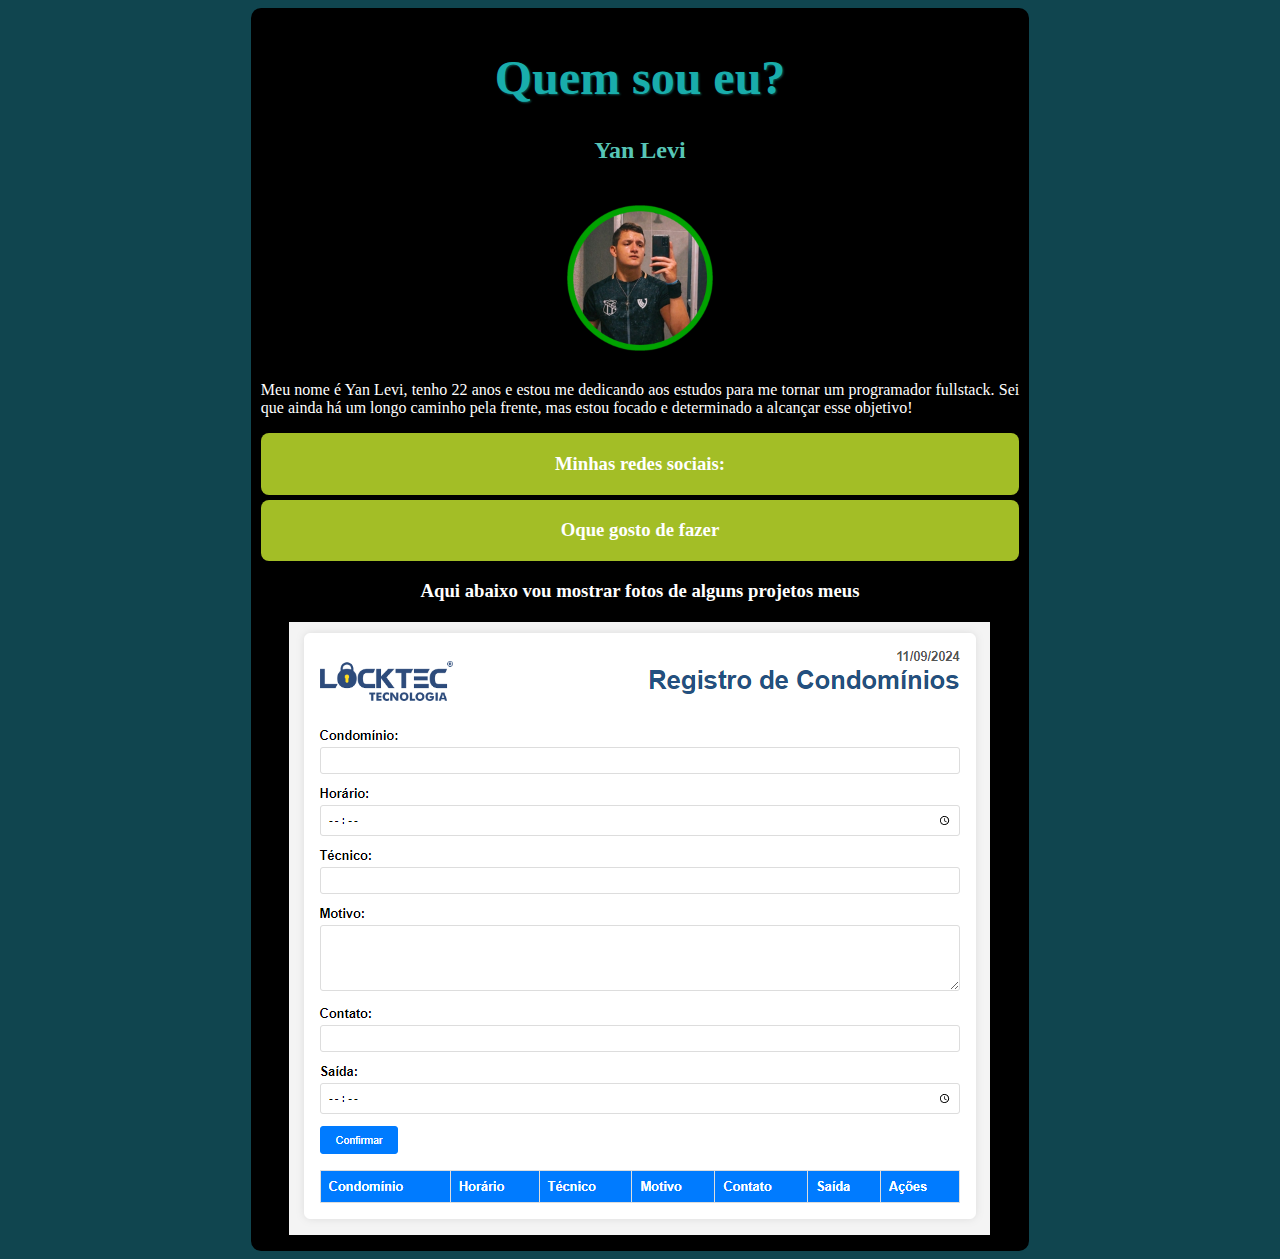
<file: index.html>
<!DOCTYPE html>
<html lang="pt-br">
<head>
    <meta charset="UTF-8">
    <meta http-equiv="X-UA-Compatible" content="IE=edge">
    <meta name="viewport" content="width=device-width, initial-scale=1.0">
    <title>Social</title>
    <link rel="stylesheet" href="style.css">
    <link rel="shortcut icon" href="img/Crountch-One-Piece-Jolly-Roger-Luffys-flag-2.ico" type="image/x-icon">
</head>
<main>
    <body>
        <h1 class="principal">Quem sou eu?</h1>
        <h2>Yan Levi</h2>
        <br>
        <div class="principal"><img src="img/WhatsApp Image 2023-04-27 at 17.38.54.jpeg" alt="Yan" width="150"></div>
        <p>Meu nome é Yan Levi, tenho 22 anos e estou me dedicando aos estudos para me tornar um programador fullstack. Sei que ainda há um longo caminho pela frente, mas estou focado e determinado a alcançar esse objetivo!</p>
        <div class="Redes_sociais">
        <h3 class="social">Minhas redes sociais:</h3>
        <ul style="font-family:cambria;" class="social">
            <li><a class="links" href="https://www.instagram.com/yan_levii/" target="_blank">❤️Instagram</a></li>
            <li><a class="links" href="https://www.facebook.com/yanlevi.leal/" target="_blank">😉Facebook</a></li>
            <li><a class="links" href="https://wa.me/+5585996558272" target="_blank">⭐WhatsApp</a></li>
            <li><a class="links" href="https://www.youtube.com/channel/UCfMxXpU8-5RliceliCe4VPg" target="_blank">🚀Youtube</a>
            </li>
        </ul>
    </div>
        <div>
            <h3>Oque gosto de fazer</h3>
            <ul>
                <li>Jogar video game</li>
                <li>Estudar HTML</li>
                <li>Andar de moto</li>
                <li>Ficar em casa</li>
            </ul>
        </div>
        <h3>
            Aqui abaixo vou mostrar fotos de alguns projetos meus
        </h3>
            <div class="imagens"><img src="img/Locktec.png" alt="Exemplo de imagem"></div>
        
    </body>
</main>
</html>
</file>
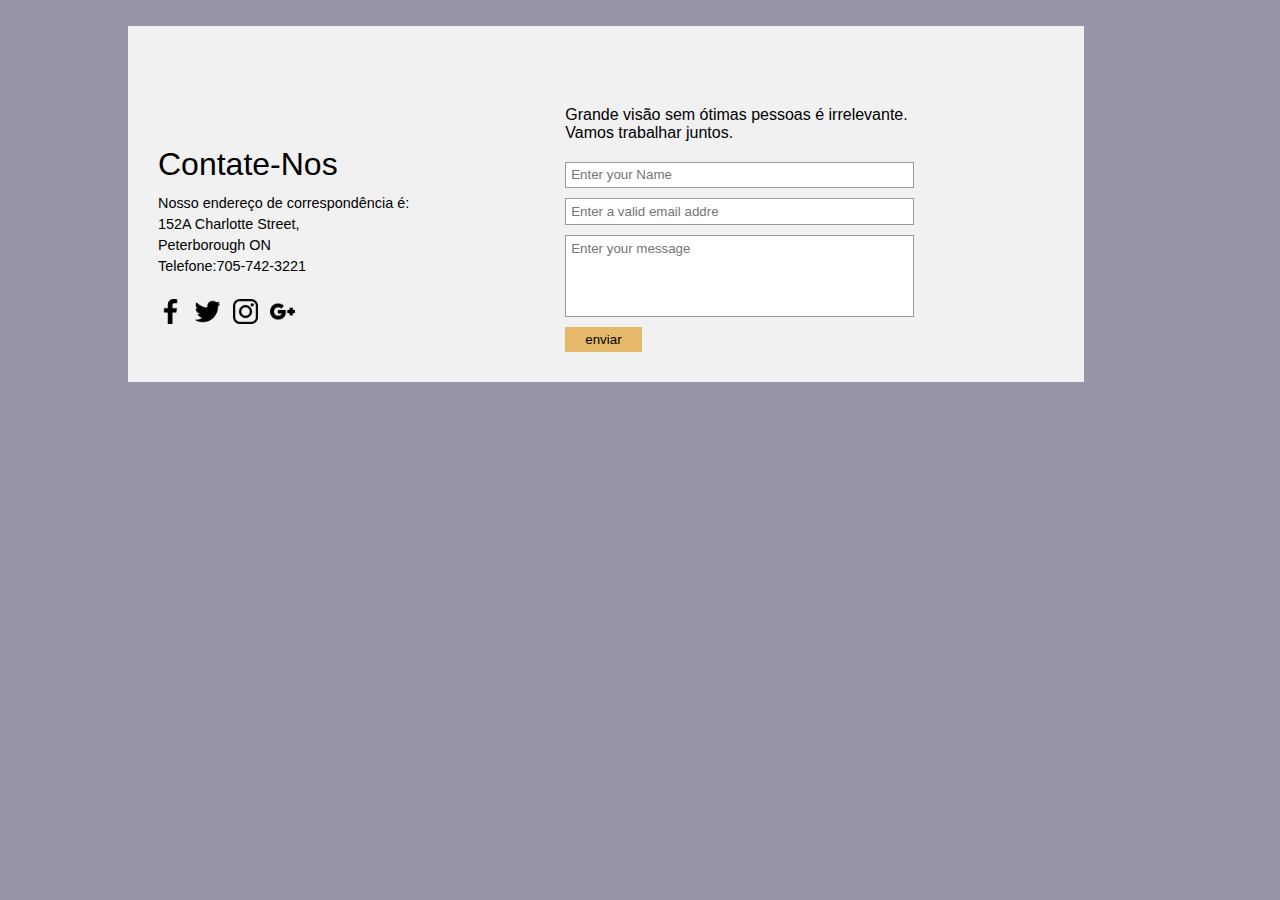
<file: Site Levi/index.html>
<!DOCTYPE html>
<html lang="en">
<head>
    <meta charset="UTF-8">
    <meta http-equiv="X-UA-Compatible" content="IE=edge">
    <meta name="viewport" content="width=device-width, initial-scale=1.0">
    <title>Modelo de input</title>
    <link rel="stylesheet" href="style2.css">
</head>
<body>
    <div class="contato">
            <div class="esquerda">
                <h1>
                    Contate-Nos
                </h1>
                <p>
                    Nosso endereço de correspondência é:
                </p>
                <p>
                    152A Charlotte Street,
                </p>
                <p>
                    Peterborough ON
                </p>
                <p>
                    Telefone:705-742-3221
                </p>
                <img src="imagens/face.png" alt="face" class="icon">
                <img src="imagens/twitter.png" alt="twitter"class="icon">
                <img src="imagens/Insta.png" alt="insta"class="icon">
                <img src="imagens/g+.png" alt="g+"class="icon">
            </div>
            <div class="direita">
                <p>
                    Grande visão sem ótimas pessoas é irrelevante. <br>
                    Vamos trabalhar juntos.
                </p>
                <input type="text" placeholder="Enter your Name"><br>
                <input type="email" placeholder="Enter a valid email address"><br>
                <input type="text" placeholder="Enter your message"style="padding-bottom: 60px;"><br>
                <button class="enviar">
                    enviar
                </button>
            </div>
        </div>
</body>
</html>
</file>
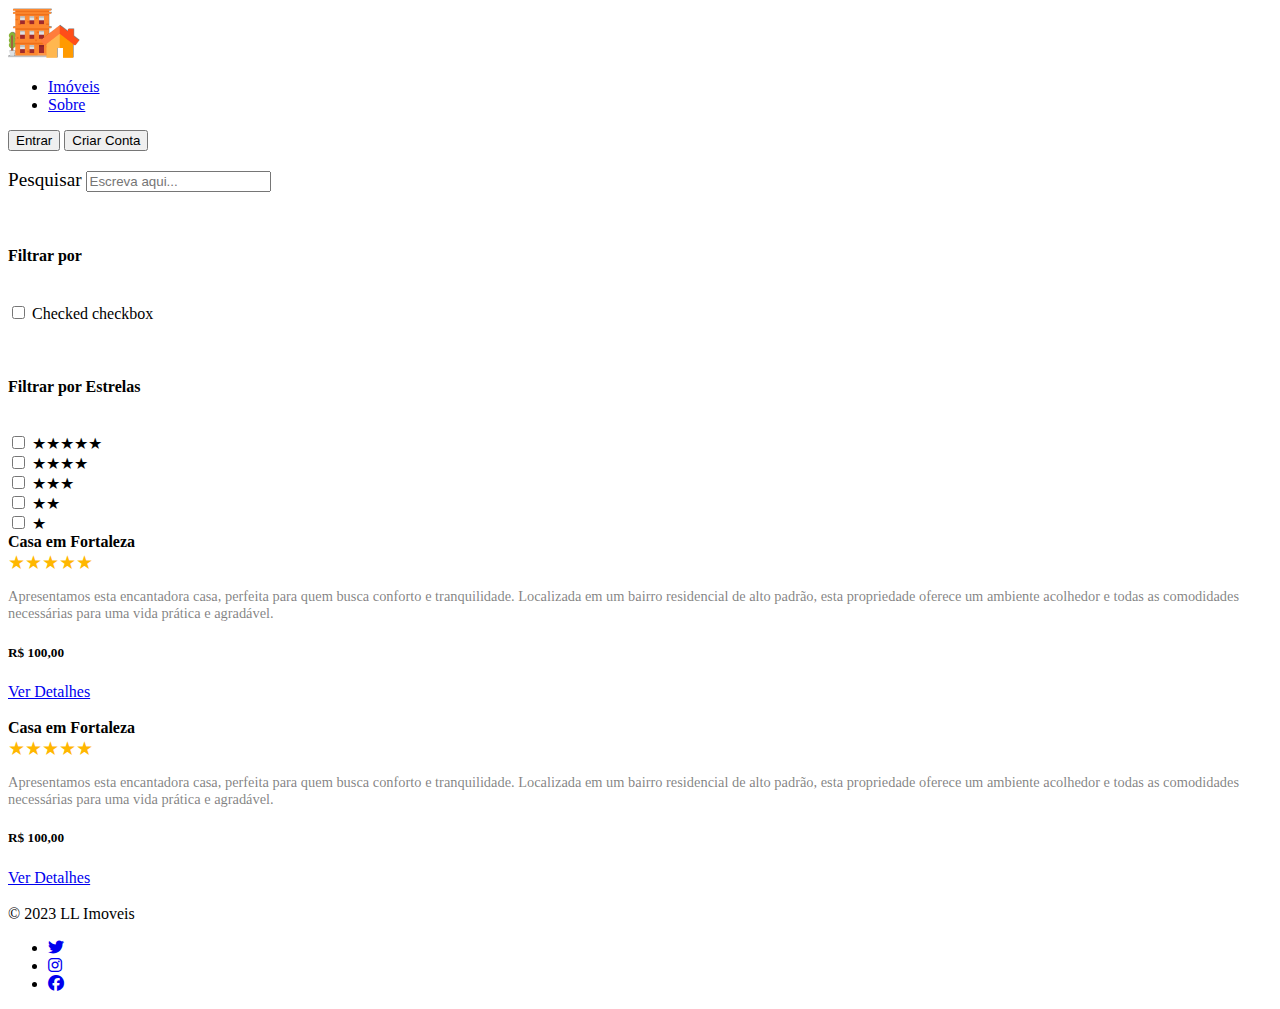
<file: treino/treino1/index.html>
<!DOCTYPE html>
<html>

<head>
  <title>LL Imoveis</title>
  <meta charset="utf-8">
  <meta name="viewport" content="width=device-width, initial-scale=1">

  <link rel="apple-touch-icon" sizes="57x57" href="img/logo/apple-icon-57x57.png">
  <link rel="apple-touch-icon" sizes="60x60" href="img/logo/apple-icon-60x60.png">
  <link rel="apple-touch-icon" sizes="72x72" href="img/logo/apple-icon-72x72.png">
  <link rel="apple-touch-icon" sizes="76x76" href="img/logo/apple-icon-76x76.png">
  <link rel="apple-touch-icon" sizes="114x114" href="img/logo/apple-icon-114x114.png">
  <link rel="apple-touch-icon" sizes="120x120" href="img/logo/apple-icon-120x120.png">
  <link rel="apple-touch-icon" sizes="144x144" href="img/logo/apple-icon-144x144.png">
  <link rel="apple-touch-icon" sizes="152x152" href="img/logo/apple-icon-152x152.png">
  <link rel="apple-touch-icon" sizes="180x180" href="img/logo/apple-icon-180x180.png">
  <link rel="icon" type="image/png" sizes="192x192" href="img/logo/android-icon-192x192.png">
  <link rel="icon" type="image/png" sizes="32x32" href="img/logo/favicon-32x32.png">
  <link rel="icon" type="image/png" sizes="96x96" href="img/logo/favicon-96x96.png">
  <link rel="icon" type="image/png" sizes="16x16" href="img/logo/favicon-16x16.png">
  
  <meta name="msapplication-TileColor" content="#ffffff">
  <meta name="msapplication-TileImage" content="img/logo/ms-icon-144x144.png">
  <meta name="theme-color" content="#ffffff">

  <link rel="stylesheet" href="https://cdnjs.cloudflare.com/ajax/libs/font-awesome/6.4.0/css/all.min.css">

  <link href="https://cdn.jsdelivr.net/npm/bootstrap@5.3.0-alpha3/dist/css/bootstrap.min.css" rel="stylesheet"
    integrity="sha384-KK94CHFLLe+nY2dmCWGMq91rCGa5gtU4mk92HdvYe+M/SXH301p5ILy+dN9+nJOZ" crossorigin="anonymous">
  <link rel="stylesheet" href="css/style.css">
</head>

<body>
  <!-- Barra Menu -->
  <header class="p-3 text-bg-dark">
    <div class="container">
      <div class="d-flex flex-wrap align-items-center justify-content-center justify-content-lg-start">
        <a href="index.html" class="d-flex align-items-center mb-2 mb-lg-0 me-3">
          <img class="logo-ll" src="img/logo/logo.png" />
        </a>

        <ul class="nav col-12 col-lg-auto me-lg-auto mb-2 justify-content-center mb-md-0">
          <li><a href="#" class="nav-link px-2 text-white">Imóveis</a></li>
          <li><a href="#" class="nav-link px-2 text-white">Sobre</a></li>
        </ul>

        <div class="text-end">
          <a href="http://127.0.0.1:5500/login.html" target="_blank"><button type="button" class="btn btn-outline-light me-2">Entrar</button></a> 
          <a href="http://127.0.0.1:5500/criar.html" target="_blank"><button type="button" class="btn btn-warning">Criar Conta</button></a>
        </div>
      </div>
    </div>
  </header>

  <br>

  <!-- Pesquisa -->
  <div class="container">
    <div class="card text-bg-warning">
      <div class="card-body">
        <div class="input-group">
          <label id="text-search" for="searchInput" class="input-group-text ">Pesquisar</label>
          <input type="text" id="searchInput" class="form-control" placeholder="Escreva aqui...">
        </div>
      </div>
    </div>
  </div>

  <br>

  <!-- Pagina Principal-->
  <div class="container">
    <div class="row">
      <div class="col-3">
        <div class="card">
          <div class="card-body">
            <h6 class="til-filter">Filtrar por</h6>
            <div class="form-check">
              <input class="form-check-input" type="checkbox" value="" id="flexCheckChecked">
              <label class="form-check-label text-muted" for="flexCheckChecked">
                Checked checkbox
              </label>
            </div>
          </div>
        </div>
        <br>
        <div class="card">
          <div class="card-body">
            <h6 class="til-filter">Filtrar por Estrelas</h6>
            <div class="form-check">
              <input class="form-check-input" type="checkbox" value="" id="flexCheckChecked">
              <label class="form-check-label text-warning" for="flexCheckChecked">
                ★★★★★
              </label>
            </div>
            <div class="form-check">
              <input class="form-check-input" type="checkbox" value="" id="flexCheckChecked">
              <label class="form-check-label text-warning" for="flexCheckChecked">
                ★★★★
              </label>
            </div>
            <div class="form-check">
              <input class="form-check-input" type="checkbox" value="" id="flexCheckChecked">
              <label class="form-check-label text-warning" for="flexCheckChecked">
                ★★★
              </label>
            </div>
            <div class="form-check">
              <input class="form-check-input" type="checkbox" value="" id="flexCheckChecked">
              <label class="form-check-label text-warning" for="flexCheckChecked">
                ★★
              </label>
            </div>
            <div class="form-check">
              <input class="form-check-input" type="checkbox" value="" id="flexCheckChecked">
              <label class="form-check-label text-warning" for="flexCheckChecked">
                ★
              </label>
            </div>
          </div>
        </div>
      </div>
      <div class="col">
        <div class="card">
          <div class="card-body">
            <div class="row">
              <div class="col-3">
                <div class="img-casa" style="background-image: url('img/casa1.jpg');">

                </div>
              </div>
              <div class="col">
                <h5 class="title-house">Casa em Fortaleza</h5>
                <p class="stats-house">★★★★★</p>
                <p class="desc-house">
                  Apresentamos esta encantadora casa, perfeita para quem busca conforto e tranquilidade. Localizada em
                  um
                  bairro residencial de alto padrão, esta propriedade oferece um ambiente acolhedor e todas as
                  comodidades
                  necessárias para uma vida prática e agradável.
                </p>
              </div>
              <div class="col-2">
                <h5>R$ 100,00</h5>
                <a href="imovel.html" class="btn btn-primary btn-sm">Ver Detalhes</a>
              </div>
            </div>
          </div>
        </div>
        <br>
        <div class="card">
          <div class="card-body">
            <div class="row">
              <div class="col-3">
                <div class="img-casa" style="background-image: url('img/casa2.jpg');">

                </div>
              </div>
              <div class="col">
                <h5 class="title-house">Casa em Fortaleza</h5>
                <p class="stats-house">★★★★★</p>
                <p class="desc-house">
                  Apresentamos esta encantadora casa, perfeita para quem busca conforto e tranquilidade. Localizada em
                  um
                  bairro residencial de alto padrão, esta propriedade oferece um ambiente acolhedor e todas as
                  comodidades
                  necessárias para uma vida prática e agradável.
                </p>
              </div>
              <div class="col-2">
                <h5>R$ 100,00</h5>
                <a href="imovel.html" class="btn btn-primary btn-sm">Ver Detalhes</a>
              </div>
            </div>
          </div>
        </div>
      </div>
    </div>
  </div>

  <br>

  <!-- RodaPe -->
  <footer class="d-flex flex-wrap py-2 border-top text-white bg-dark">
    <div class="container d-flex">
      <div class="col-md d-flex align-items-center">
        <span class="mb-3 mb-md-0 text-body-white">© 2023 LL Imoveis</span>
      </div>

      <ul class="nav col-md justify-content-end list-unstyled d-flex">
        <li class="ms-3">
          <a href="#" class="text-white" target="_blank"><i class="fa-brands fa-twitter"></i></a>
        </li>
        <li class="ms-3">
          <a href="#" class="text-white" target="_blank"><i class="fa-brands fa-instagram"></i></i></a>
        </li>
        <li class="ms-3">
          <a href="#" class="text-white" target="_blank"><i class="fa-brands fa-facebook"></i></i></a>
        </li>
      </ul>
    </div>
  </footer>

  <script src="https://cdn.jsdelivr.net/npm/bootstrap@5.3.0-alpha3/dist/js/bootstrap.bundle.min.js"
    integrity="sha384-ENjdO4Dr2bkBIFxQpeoTz1HIcje39Wm4jDKdf19U8gI4ddQ3GYNS7NTKfAdVQSZe"
    crossorigin="anonymous"></script>
</body>

</html>
</file>
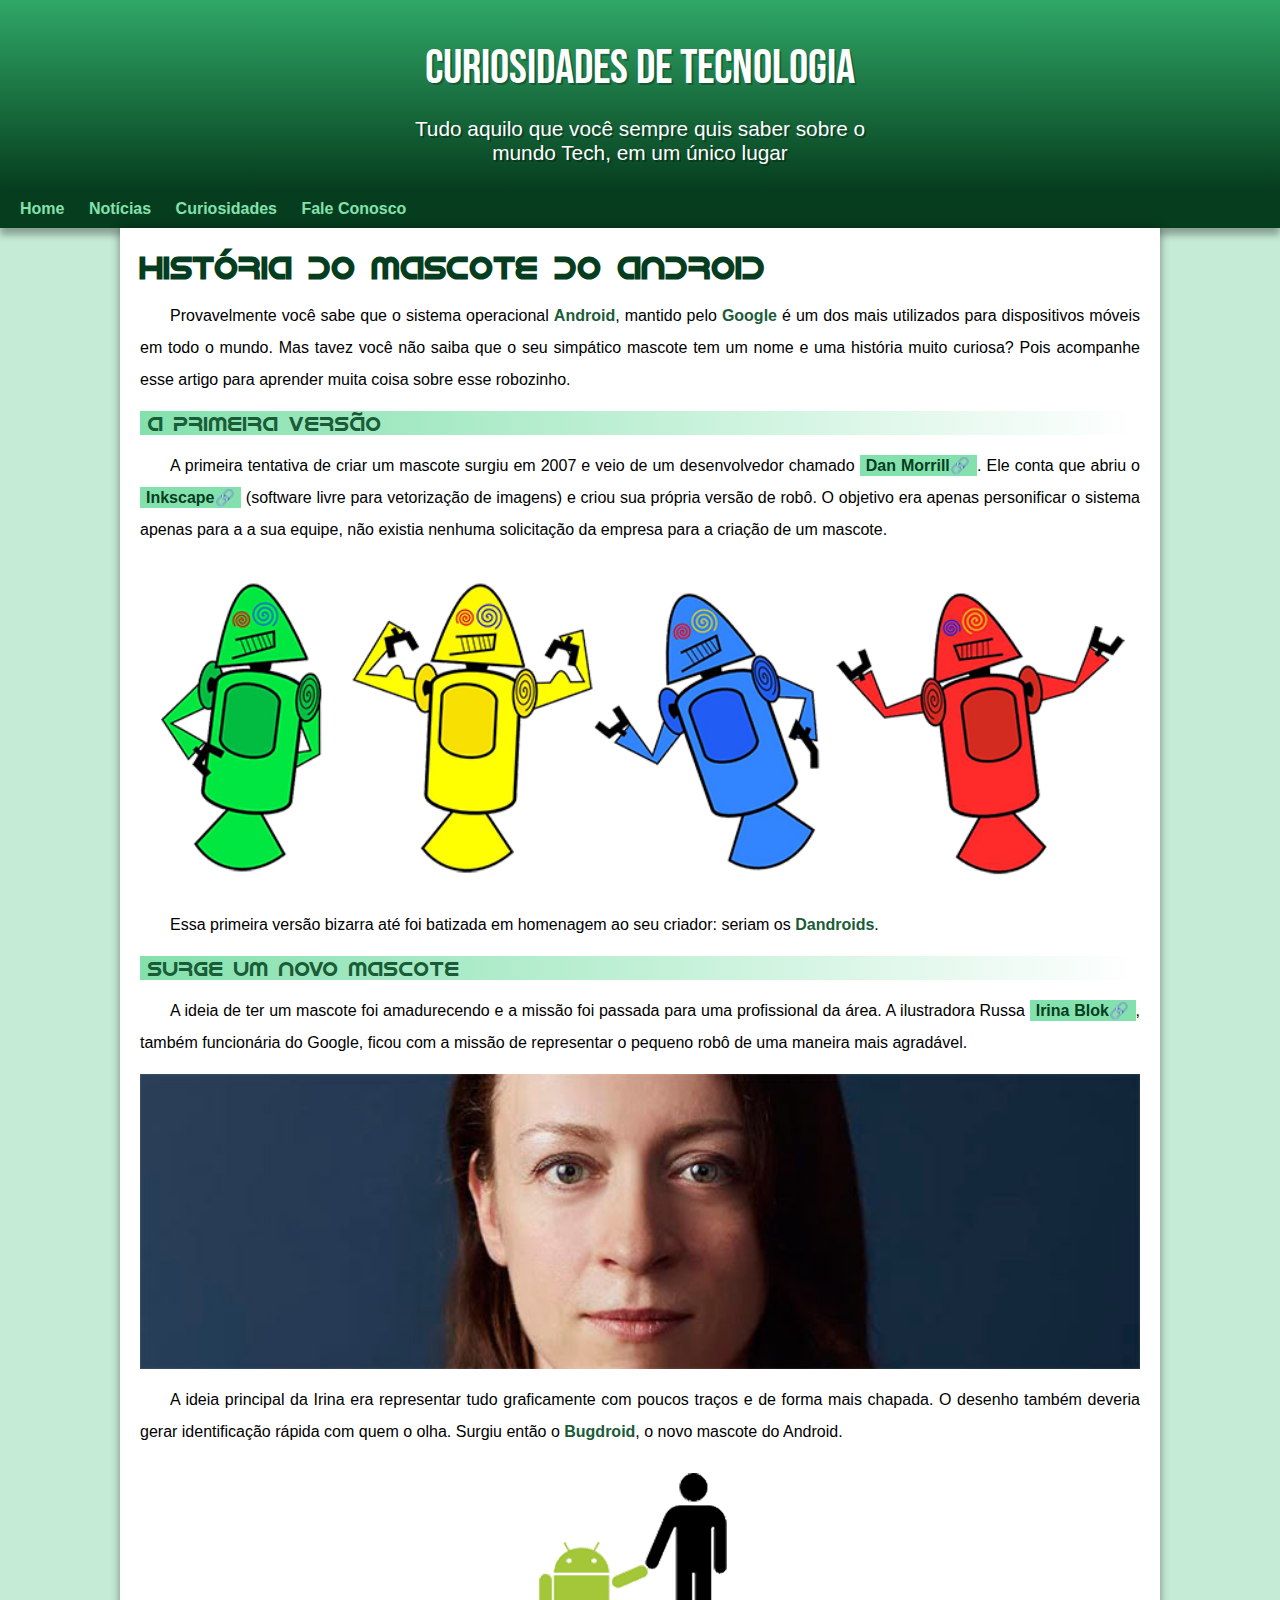
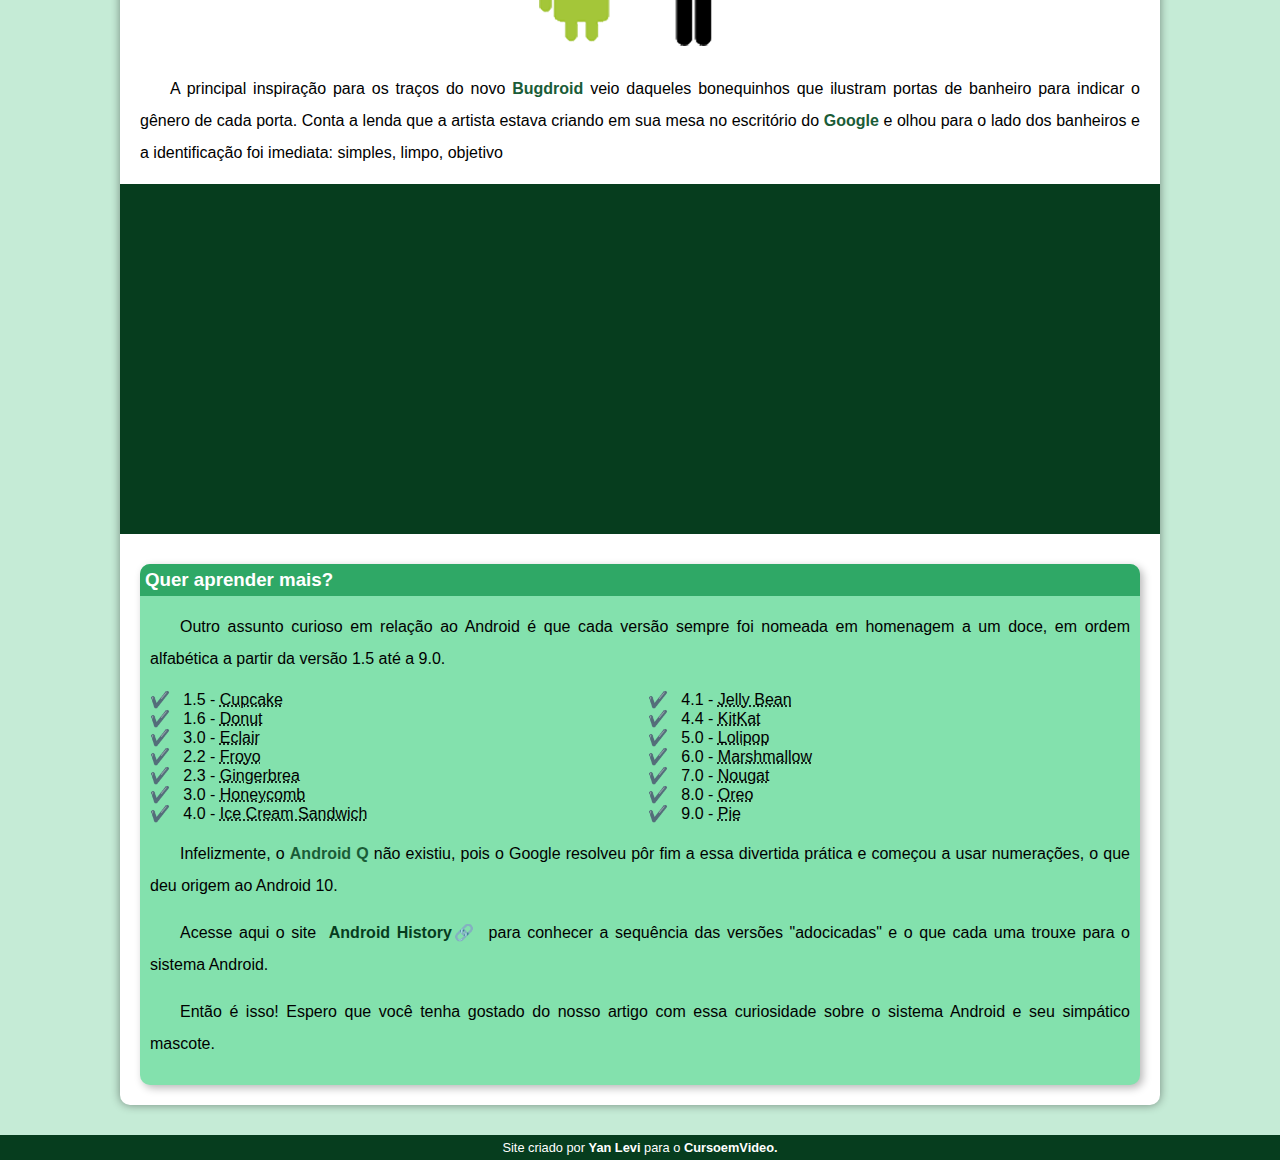
<file: Desafio010/androide.html>
<!DOCTYPE html>
<html lang="pt-br">
<head>
    <meta charset="UTF-8">
    <meta http-equiv="X-UA-Compatible" content="IE=edge">
    <meta name="viewport" content="width=device-width, initial-scale=1.0">
    <title>Como surgiu o mascote androide</title>
    <link rel="shortcut icon" href="/imagens/favicon.ico" type="image/x-icon">
    <link rel="stylesheet" href="estilo/style.css">
</head>
<body>
    <header>
        <h1>Curiosidades de Tecnologia</h1>
        <p>Tudo aquilo que você sempre quis saber sobre o mundo Tech, em um único lugar</p>
    </header>
    <nav>
        <a href="#">Home</a>
        <a href="#">Notícias</a>
        <a href="#">Curiosidades</a>
        <a href="#">Fale Conosco</a>
    </nav>
    <main>
        <article>
            <h1>
                História do Mascote do Android
            </h1>

            <p>
                Provavelmente você sabe que o sistema operacional <strong>Android</strong>, mantido pelo <strong>Google</strong> é um dos mais utilizados para dispositivos móveis em todo o mundo. Mas tavez você não saiba que o seu simpático mascote tem um nome e uma história muito curiosa? Pois acompanhe esse artigo para aprender muita coisa sobre esse robozinho.
            </p>

            <h2>
                A primeira versão
            </h2>

            <p>
                A primeira tentativa de criar um mascote surgiu em 2007 e veio de um desenvolvedor chamado <a href="https://androidcommunity.com/dan-morrill-shows-us-the-android-mascot-that-almost-was-20130103/" target="_blank"class="externo">Dan Morrill</a>. Ele conta que abriu o <a href="https://inkscape.org/pt-br/" target="_blank" class="externo">Inkscape</a> (software livre para vetorização de imagens) e criou sua própria versão de robô. O objetivo era apenas personificar o sistema apenas para a a sua equipe, não existia nenhuma solicitação da empresa para a criação de um mascote.
            </p>
            <picture><!--Imagem quando ficar com largura de 800px vai mudar para a outra.-->
                <source media="(max-width:670px)"srcset="imagens/dan-droids-pq.png">
                <img src="imagens/dan-droids.png" alt="Imagens androide N">
            </picture>

            <p>
                Essa primeira versão bizarra até foi batizada em homenagem ao seu criador: seriam os <strong>Dandroids</strong>.
            </p>

            <h2>
                Surge um novo mascote
            </h2>

            <p>
                A ideia de ter um mascote foi amadurecendo e a missão foi passada para uma profissional da área. A ilustradora Russa <a href="https://www.irinablok.com/android" target="_blank"class="externo">Irina Blok</a>, também funcionária do Google, ficou com a missão de representar o pequeno robô de uma maneira mais agradável.
            </p>

            <picture> <!--Imagem quando ficar com largura de 800px vai mudar para a outra.-->
                <source media="(max-width:670px)"srcset="imagens/irina-blok-pq.jpg"> 
                <img src="imagens/irina-blok.jpg" alt="Irina-blok">
            </picture>

            <p>
                A ideia principal da Irina era representar tudo graficamente com poucos traços e de forma mais chapada. O desenho também deveria gerar identificação rápida com quem o olha. Surgiu então o <strong>Bugdroid</strong>, o novo mascote do Android.
            </p>
                <img src="imagens/bugdroid.png" alt="bugdorid" class="pequena">

            <p>
                A principal inspiração para os traços do novo <strong>Bugdroid</strong> veio daqueles bonequinhos que ilustram portas de banheiro para indicar o gênero de cada porta. Conta a lenda que a artista estava criando em sua mesa no escritório do <strong>Google</strong> e olhou para o lado dos banheiros e a identificação foi imediata: simples, limpo, objetivo
            </p>

            <div class="video">
                <iframe width="560" height="315" src="https://www.youtube.com/embed/l2UDgpLz20M" title="YouTube video player" frameborder="0" allow="accelerometer; autoplay; clipboard-write; encrypted-media; gyroscope; picture-in-picture; web-share" allowfullscreen></iframe>
            </div>
            
            <aside>
                <h3>
                    Quer aprender mais?
                </h3>
                <p>
                    Outro assunto curioso em relação ao Android é que cada versão sempre foi nomeada em homenagem a um doce, em ordem alfabética a partir da versão 1.5 até a 9.0.
                </p>
                <ul>
                    <li>
                        1.5 - <abbr title="Bolo de copo">Cupcake</abbr>
                    </li>
                    <li>
                        1.6 - <abbr title="Rosquinha">Donut</abbr>
                    </li>
                    <li>
                        3.0 - <abbr title="Bomba">Eclair</abbr>
                    </li>
                    <li>
                        2.2 - <abbr title="Iorgute Congelado">Froyo</abbr>
                    </li>
                    <li>
                        2.3 - <abbr title="Biscoito de Gengibre">Gingerbrea</abbr>
                    </li>
                    <li>
                        3.0 - <abbr title="Favo de Mel">Honeycomb</abbr>
                    </li>
                    <li>
                        4.0 - <abbr title="Sanduiche de Sorvete">Ice Cream Sandwich</abbr>
                    </li>
                    <li>
                        4.1 - <abbr title="Jujuba">Jelly Bean</abbr>
                    </li>
                    <li>
                        4.4 - <abbr title="KitKat">KitKat</abbr>
                    </li>
                    <li>
                        5.0 - <abbr title="Pirulito">Lolipop</abbr>
                    </li>
                    <li>
                        6.0 - <abbr title="Marshmallow">Marshmallow</abbr>
                    </li>
                    <li>
                        7.0 - <abbr title="Torrone">Nougat</abbr>
                    </li>
                    <li>
                        8.0 - <abbr title="Oreo">Oreo</abbr>
                    </li>
                    <li>
                        9.0 - <abbr title="Torta">Pie</abbr>
                    </li>
                </ul>
                <p>
                    Infelizmente, o <strong>Android Q</strong> não existiu, pois o Google resolveu pôr fim a essa divertida prática e começou a usar numerações, o que deu origem ao Android 10.

                </p>
                <p>
                    Acesse aqui o site <a href="https://www.android.com/intl/en_uk/history/#/donut" target="_blank"class="externo">Android History</a> para conhecer a sequência das versões "adocicadas" e o que cada uma trouxe para o sistema Android.

                </p>
                <p>
                    Então é isso! Espero que você tenha gostado do nosso artigo com essa curiosidade sobre o sistema Android e seu simpático mascote.
                </p>
            </aside>
        </article>
    </main>
    <footer>
        <p>
            Site criado por <a href="https://github.com/Yanlevii" target="_blank">Yan Levi</a> para o <a href="https://www.youtube.com/@CursoemVideo" target="_blank">CursoemVideo.</a>
        </p>
    </footer>
</body>
</html>
</file>
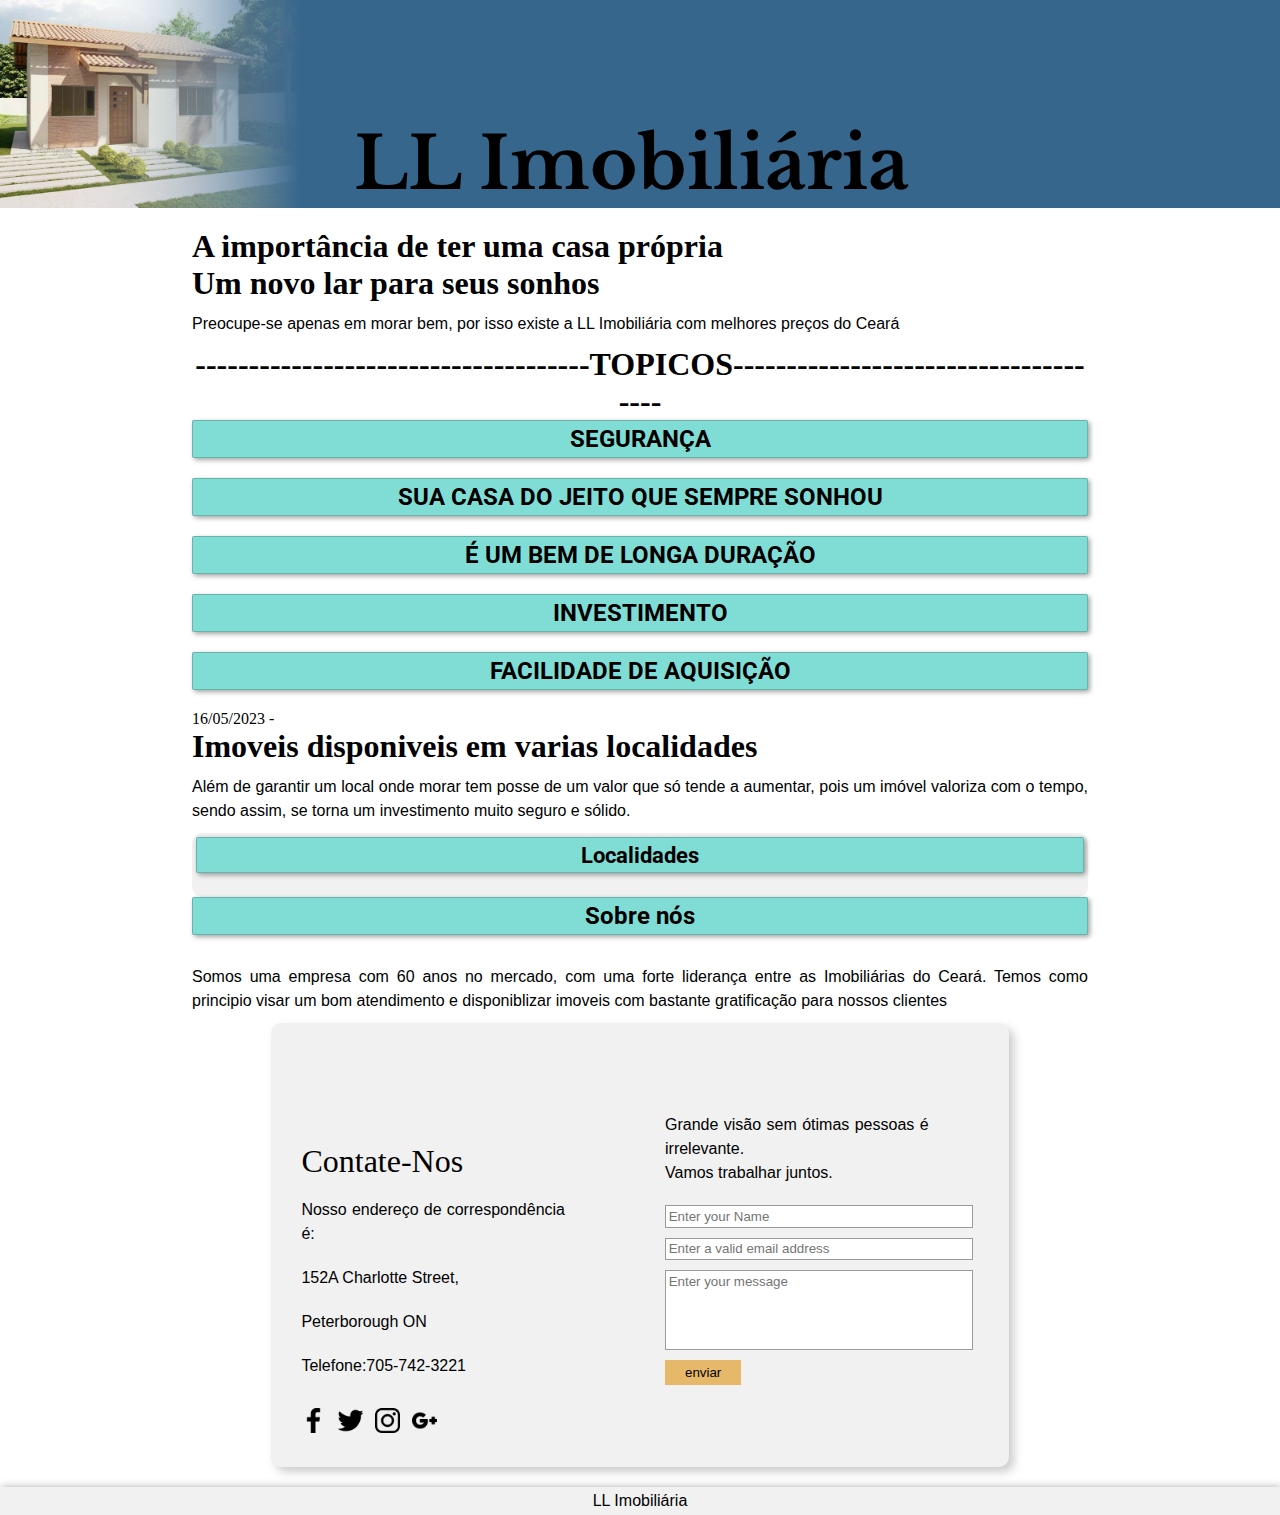
<file: Site Levi/Yan.html>
<!DOCTYPE html>
<html lang="pt-br">
<head>
    <meta charset="UTF-8">
    <meta http-equiv="X-UA-Compatible" content="IE=edge">
    <meta name="viewport" content="width=device-width, initial-scale=1.0">
    <title>LL Imobiliária</title>
    <link rel="shortcut icon" href="imagens/casa.png" type="image/x-icon">
    <link rel="stylesheet" href="style.css">
</head>
<body>
    <header>
        <div class="esquerda">
            <img src="imagens/Design sem nome (1).png" alt="Casa">
            </div>
            <div class="direita">
            <h1>LL Imobiliária</h1>
            </div>
    </header>
    <main>
       <h1>
        A importância de ter uma casa própria
    </h1>
    <h1>
        Um novo lar para seus sonhos
    </h1>
    <p>
        Preocupe-se apenas em morar bem, por isso existe a LL Imobiliária com melhores preços do Ceará
    </p>
    <h1 id="descricaotp">-------------------------------------TOPICOS-------------------------------------</h1>
        <div class="topico1">
            <h2>
                SEGURANÇA
            </h2>
                <p>"
                    Independentemente do que aconteça, sua família vai precisar de um lugar para morar. Quando se mora de aluguel você pode correr alguns riscos como o proprietário pedir o imóvel logo após o período de 30 meses de contrato. Pode ser um transtorno procurar outro imóvel do mesmo padrão, com o mesmo valor. Quando se tem sua própria casa, a escolha da mudança ocorre de forma mais organizada e tranquila.
                    Outro fato é que o aluguel tende a ter alteração durante o ano de acordo com a inflação.
                    Mesmo pagando parcelas de sua casa, através de financiamento, você sabe o valor que vai pagar até o final, já que tem um contrato pré-estabelecido, assim fica mais fácil se planejar e prever os gastos futuros.
                </p>
        </div>
        <div class="topico2">
                <h2>
                    SUA CASA DO JEITO QUE SEMPRE SONHOU
                </h2>
                <p>
                    Ter sua própria casa já é incrível e ter uma casa do jeitinho que você sempre sonhou pode ser melhor ainda. Sua casa pode ser reformada, para atender todas as suas necessidades no momento em que você achar melhor.
                    Quando se tem seu próprio imóvel, você se livra da burocracia de pedir permissão para o dono que pode, muitas vezes, negar seu pedido de reforma.
                </p>
        </div>
        <div class="topico3">
                <h2>É UM BEM DE LONGA DURAÇÃO</h2>
                <p>
                    Sabemos que uma casa é algo que pode ser passado de geração em geração. Assim, quando você investe em uma casa, sabe do amparo que pode dar para seus filhos futuramente. E é considerada um bem de longa duração, pois não é como um celular, que se desgasta com o tempo e você não consegue recuperar o valor investido, o imóvel, pelo contrário, valoriza conforme os anos e você pode ter um valor maior do que o investido inicialmente.
                </p>
        </div>
        <div class="topico4">
                <h2>
                    INVESTIMENTO
                </h2>
                <p>
                    Além de garantir um local onde morar tem posse de um valor que só tende a aumentar, pois um imóvel valoriza com o tempo, sendo assim, se torna um investimento muito seguro e sólido.
                    A casa própria pode ter algumas despesas, mas como é um bem de longo prazo, você pode pensar em várias maneiras de obter retorno no valor. O aluguel é um gasto mensal, sem retorno, uma vez que quando você for se mudar, não poderá levar nada.
                    E mesmo que você tenha feito financiamento, ao final das parcelas, o imóvel será seu.
                </p>
        </div>
        <div class="topico5">
                <h2>
                    FACILIDADE DE AQUISIÇÃO
                </h2>
                <p>
                    Existem várias alternativas que podem te ajudar na aquisição de uma casa e a maioria delas não exige que você tenha muito recurso disponível. Claro que quanto maior o recurso, melhor será a negociação, mas caso isso não seja possível no momento, ainda da para investir em uma casa.
                    Financiamentos são uma ótima opção, procure seu banco e pesquise sobre as taxas de juros e os valores que sua família consegue financiar. Uma das opções com juros mais baixos é o programa Minha Casa Minha Vida, do Governo Federal.
                    Existem também Consórcios Imobiliários, mas esse é escolhido quando não se tem pressa para a aquisição de uma casa. Não possui juros, apenas taxa de administração. Você paga uma parcela todo mês e o valor vai acumulando, uma espécie de poupança.
                </p>
        </div>

            16/05/2023 -
        <h1>
            Imoveis disponiveis em varias localidades
        </h1>
        <article>
            <p>
                Além de garantir um local onde morar tem posse de um valor que só tende a aumentar, pois um imóvel valoriza com o tempo, sendo assim, se torna um investimento muito seguro e sólido.

            </p>
        </article>
        <div class="cidades">
            <h2>
                Localidades
            </h2>
            <ul>
                <li>
                    Fortaleza
                </li>
                <li>
                    Cascavel
                </li>
                <li>
                    Caucaia
                </li>
                <li>
                    Maracanaú
                </li>
                <li>
                    Juazeiro do Norte
                </li>
                <li>
                    Sobral
                </li>
                <li>
                    Crato
                </li>
                <li>
                    Itapipoca
                </li>
                <li>
                    Maranguape
                </li>
                <li>
                    Iguatu
                </li>
                <li>
                    Quixadá
                </li>
            </ul>
        </div>
        <aside>
            <h2>
                Sobre nós
            </h2>
            <p>
                Somos uma empresa com 60 anos no mercado, com uma forte liderança entre as Imobiliárias do Ceará. Temos como principio visar um bom atendimento e disponiblizar imoveis com bastante gratificação para nossos clientes

            </p>
        </aside>
        <div class="contato">
            <div class="esquerda2">
                <h1>
                    Contate-Nos
                </h1>
                <p>
                    Nosso endereço de correspondência é:
                </p>
                <p>
                    152A Charlotte Street,
                </p>
                <p>
                    Peterborough ON
                </p>
                <p>
                    Telefone:705-742-3221
                </p>
                <img src="imagens/face.png" alt="face" class="icon">
                <img src="imagens/twitter.png" alt="twitter"class="icon">
                <img src="imagens/Insta.png" alt="insta"class="icon">
                <img src="imagens/g+.png" alt="g+"class="icon">
            </div>
            <div class="direita2">
                <p>
                    Grande visão sem ótimas pessoas é irrelevante. <br>
                    Vamos trabalhar juntos.
                </p>
                <input type="text" placeholder="Enter your Name"><br>
                <input type="email" placeholder="Enter a valid email address"><br>
                <input type="text" placeholder="Enter your message"style="padding-bottom: 60px;"><br>
                <button class="enviar">
                    enviar
                </button>
            </div>
        </div>
    </main>
    <footer>
        <p>
            LL Imobiliária
        </p>
    </footer>
</body>
</html>
</file>
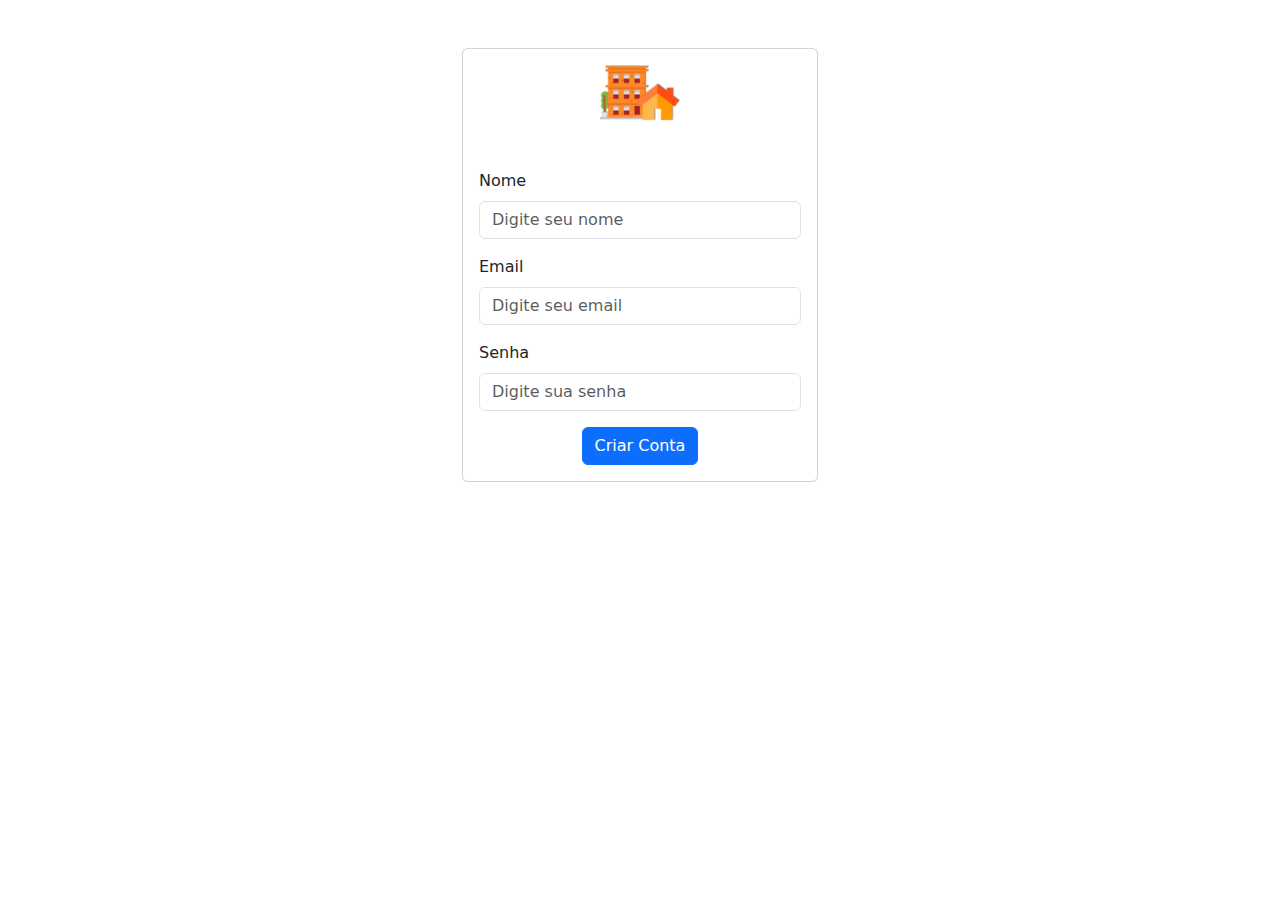
<file: treino/treino1/criar.html>
<!DOCTYPE html>
<html lang="pt-br">
<head>
    <!DOCTYPE html>
<html>

<head>
  <title>Criar Conta</title>
  <meta charset="utf-8">
  <meta name="viewport" content="width=device-width, initial-scale=1">
  <link rel="stylesheet" href="https://cdn.jsdelivr.net/npm/bootstrap@5.3.0-alpha3/dist/css/bootstrap.min.css">
</head>

<body>
  <div class="container">
    <div class="row justify-content-center mt-5">
      <div class="col-lg-4 col-md-6">
        <div class="card">
          <div class="card-body">
            <div class="text-center mb-4">
              <img src="img/logo/favicon-96x96.png" alt="Logo da sua empresa" height="80">
            </div>
            <form>
              <div class="mb-3">
                <label for="name" class="form-label">Nome</label>
                <input type="text" class="form-control" id="name" placeholder="Digite seu nome">
              </div>
              <div class="mb-3">
                <label for="email" class="form-label">Email</label>
                <input type="email" class="form-control" id="email" placeholder="Digite seu email">
              </div>
              <div class="mb-3">
                <label for="password" class="form-label">Senha</label>
                <input type="password" class="form-control" id="password" placeholder="Digite sua senha">
              </div>
              <div class="text-center">
                <button type="submit" class="btn btn-primary">Criar Conta</button>
              </div>
            </form>
          </div>
        </div>
      </div>
    </div>
  </div>

  <script src="https://cdn.jsdelivr.net/npm/bootstrap@5.3.0-alpha3/dist/js/bootstrap.bundle.min.js"></script>
</body>

</html>
</file>
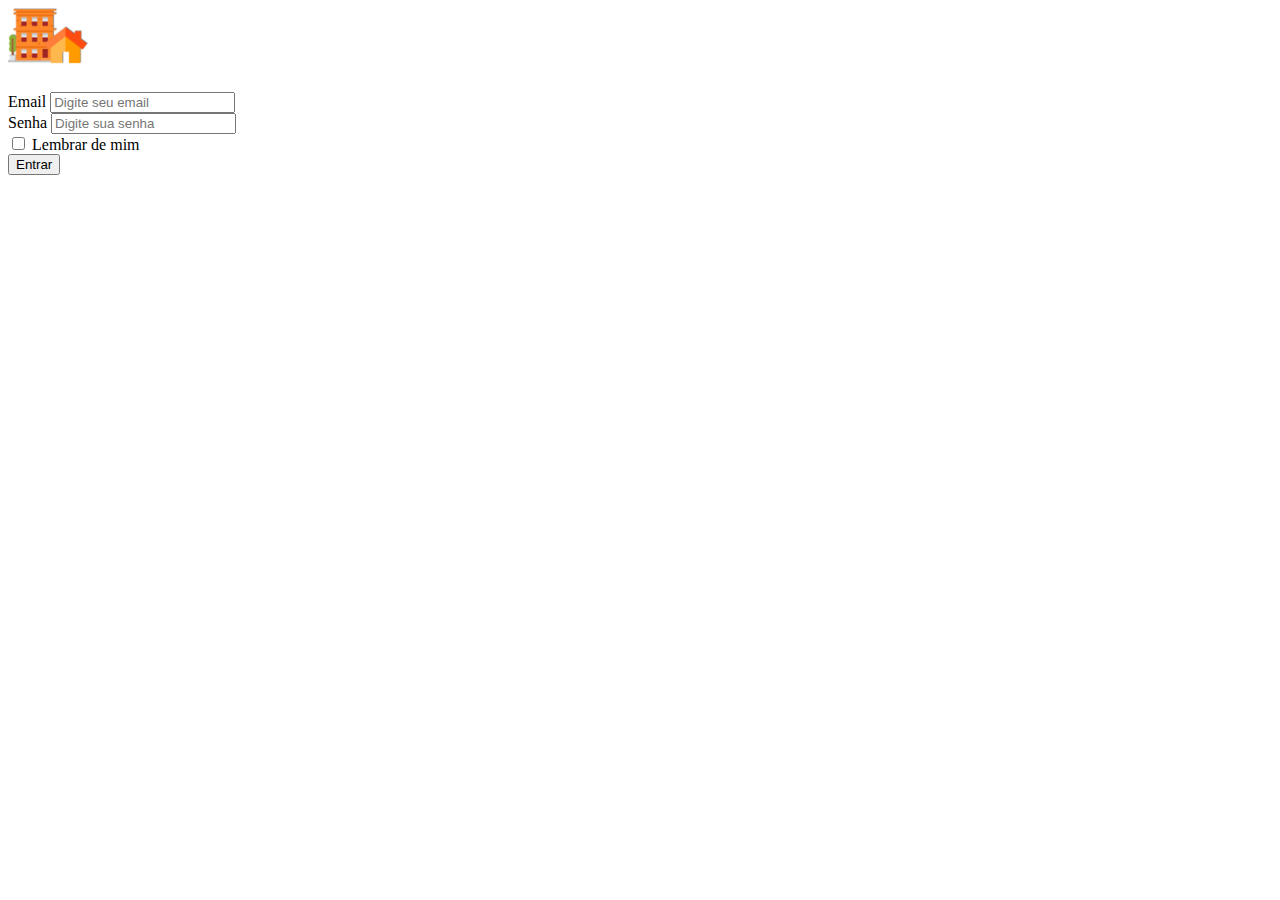
<file: treino/treino1/login.html>
<!DOCTYPE html>
<html lang="pt-br">
<head>
    <meta charset="UTF-8">
    <meta http-equiv="X-UA-Compatible" content="IE=edge">
    <meta name="viewport" content="width=device-width, initial-scale=1.0">
    <title>Login</title>
    <link rel="apple-touch-icon" sizes="57x57" href="img/logo/apple-icon-57x57.png">
  <link rel="apple-touch-icon" sizes="60x60" href="img/logo/apple-icon-60x60.png">
  <link rel="apple-touch-icon" sizes="72x72" href="img/logo/apple-icon-72x72.png">
  <link rel="apple-touch-icon" sizes="76x76" href="img/logo/apple-icon-76x76.png">
  <link rel="apple-touch-icon" sizes="114x114" href="img/logo/apple-icon-114x114.png">
  <link rel="apple-touch-icon" sizes="120x120" href="img/logo/apple-icon-120x120.png">
  <link rel="apple-touch-icon" sizes="144x144" href="img/logo/apple-icon-144x144.png">
  <link rel="apple-touch-icon" sizes="152x152" href="img/logo/apple-icon-152x152.png">
  <link rel="apple-touch-icon" sizes="180x180" href="img/logo/apple-icon-180x180.png">
  <link rel="icon" type="image/png" sizes="192x192" href="img/logo/android-icon-192x192.png">
  <link rel="icon" type="image/png" sizes="32x32" href="img/logo/favicon-32x32.png">
  <link rel="icon" type="image/png" sizes="96x96" href="img/logo/favicon-96x96.png">
  <link rel="icon" type="image/png" sizes="16x16" href="img/logo/favicon-16x16.png">
  
  <meta name="msapplication-TileColor" content="#ffffff">
  <meta name="msapplication-TileImage" content="img/logo/ms-icon-144x144.png">
  <meta name="theme-color" content="#ffffff">

  <link rel="stylesheet" href="https://cdnjs.cloudflare.com/ajax/libs/font-awesome/6.4.0/css/all.min.css">

  <link href="https://cdn.jsdelivr.net/npm/bootstrap@5.3.0-alpha3/dist/css/bootstrap.min.css" rel="stylesheet"
    integrity="sha384-KK94CHFLLe+nY2dmCWGMq91rCGa5gtU4mk92HdvYe+M/SXH301p5ILy+dN9+nJOZ" crossorigin="anonymous">
  <link rel="stylesheet" href="css/style.css">
</head>
<body>
  <div class="container">
    <div class="row justify-content-center mt-5">
      <div class="col-lg-4 col-md-6">
        <div class="card">
          <div class="card-body">
            <div class="text-center mb-4">
              <img src="img/logo/favicon-96x96.png" alt="Logo da sua empresa" height="80">
            </div>
            <form>
              <div class="mb-3">
                <label for="email" class="form-label">Email</label>
                <input type="email" class="form-control" id="email" placeholder="Digite seu email">
              </div>
              <div class="mb-3">
                <label for="password" class="form-label">Senha</label>
                <input type="password" class="form-control" id="password" placeholder="Digite sua senha">
              </div>
              <div class="mb-3 form-check">
                <input type="checkbox" class="form-check-input" id="remember">
                <label class="form-check-label" for="remember">Lembrar de mim</label>
              </div>
              <div class="text-center">
                <button type="submit" class="btn btn-primary">Entrar</button>
              </div>
            </form>
          </div>
        </div>
      </div>
    </div>
  </div>

  <script src="https://cdn.jsdelivr.net/npm/bootstrap@5.3.0-alpha3/dist/js/bootstrap.bundle.min.js"></script>
</body>
</html>
</file>
<file: style.css>
@charset "UTF-8";
*{
    font-family: Cambria, Cochin, Georgia, Times, 'Times New Roman', serif;
    text-align: justify;
}
body{
background-color: #10454F;
}
main {
    color:white;
    width:60%;
    border-radius: 10px;
    margin:auto;
    background-color:black;
    padding: 10px;
    text-align: justify;
}
.principal{
 font:bold 3em arial sans-serif ;
 text-align: center;
 background-color: black;
}
h2{
    text-align: center;
}
div {
    background-color: #a3be26;
    border-radius: 8px;
    padding: 1px;
    margin-bottom: 5px;
}
div:hover{
    color:rgb(0, 82, 0);
}
div > ul{
    display:none;
}
div:hover > ul{
    display:block;
}
.imagens {
    background-color: black;
    text-align: center;
    overflow: hidden;
}
.imagens img{
    max-width: 100%;
    height: auto;
    display: block;
    margin: 0 auto;
}
.links{
    color: white;
    text-justify: auto;
    text-decoration-line: none;
}
h1{
    color: #19adab;
    text-shadow:1px 1px 2px #169e9c7e;
}
h2{
    color:#57C5B6;
}
li {
    color:white;
}
h3 {
    text-align: center;
}
</file>
<file: Site Levi/style2.css>
@charset "UTF-8";

*{
    margin: 0%;
    font-family: Arial, Helvetica, sans-serif;
}
body{
    background-color: rgb(150, 150, 168);
}
.contato{
    margin: auto;
    background-color: #f1f1f1;
    display: flex;
    margin: 2% 11% 2% 10%;
    padding:30px 30px 30px 30px ;
    width: 70%;
}
.esquerda{
    width: 50%;
    float: left;
    margin-top: 90px;
    
}
.esquerda h1{
    padding-bottom: 3%;
    font-weight: normal;
}
.esquerda p{
    padding-bottom: 5px;
    font-size: 0.9em;
}
.icon{
    width: 25px;
    padding-right: 8px;
    padding-top: 20px;
}
.direita{
    width: 60%;
    float: left;
    margin-top: 50px;
}
.direita p{
    padding-bottom: 15px;
    font-weight: normal;
}
.direita input{
    padding-right: 40%;
    padding-top: 1%;
    padding-left:1%;
    padding-bottom: 1%;
    border: 1px solid rgba(0, 0, 0, 0.397);
    margin-top: 5px;
    margin-bottom: 5px;
    width: 30%;
}
button.enviar{
    border: 0px solid rgba(0, 0, 0, 0.397);
    padding: 5px 20px 5px 20px;
    margin-top: 5px;
    background-color: #e6b869;
    font-family: 'Gill Sans', 'Gill Sans MT', Calibri, 'Trebuchet MS', sans-serif;
}
.enviar:hover{
    background-color: #e6b86991;
    cursor: pointer;
}
</file>
<file: treino/treino1/css/style.css>
@charset "UTF-8";
.logo-ll {
  height: 50px;
}
#text-search {
  font-size: 1.2em;
}

.til-filter {
  font-size: 1.0em;
}

.img-casa {
  width: 100%;
  height: 100%;
  background-repeat: no-repeat, repeat;
  background-size: cover;
  background-position: center;
  border-radius: 5px;
}

.title-house {
  font-size: 1.0em;
  margin: 0px;
  padding: 0px;
}

.stats-house {
  width: 100%;
  color: #FFB700;
  font-size: 1.2em;
  margin: 0px;
  padding: 0px;
}

.desc-house {
  font-size: 0.9em;
  color: rgba(0, 0, 0, 0.5);
}

.form-control:focus {
  border: var(--bs-border-width) solid var(--bs-border-color);
  outline: none !important;
  box-shadow: none !important;
}
</file>
<file: Desafio010/estilo/style.css>
@charset "UTF-8";

@import url('https://fonts.googleapis.com/css2?family=Bebas+Neue&display=swap');

@font-face {
    font-family:'Android';
    src: url(../fontes/idroid.otf) format(opentype);
    font-weight:normal;
}
:root{
    --cor00:#c5ebd6;
    --cor01:#83e1ad;
    --cor02:#3ddc84;
    --cor03:#2fa866;
    --cor04:#1a5c37;
    --cor05:#063d1e;

    --font-padrao:arial,verdana,helvetica,sans-serif;
    --font-destaque:'Bebas Neue', sans-serif;
    --font-android:'Android',sans-serif;
}
*{ /* Configuração global */
    margin: 0px;
    padding: 0px;
} 
body{
    background-color:var(--cor00);
    font-family: var(--font-padrao);
}
a.externo::after{
    content:'\1F517';
}
header{
    background-image: linear-gradient(to bottom, var(--cor03),var(--cor05)); /* Para colocar degrader nas coisas.*/
    min-height: 150px;
    text-align: center;
    padding-top: 40px;
}
header>h1{
    color:white;
    font-family: var(--font-destaque);
    margin-bottom: 20px;
    font-size: 3em;
    text-shadow: 2px 2px 0px rgba(0, 0, 0, 0.267);
    font-weight: normal;
}
header>p{
    color: white;
    font-family: var(--font-padrao);
    font-size: 1.3em;
    max-width: 500px;
    margin: auto;
    padding-right: 10px;
    padding-left: 10px;
    text-shadow: 2px 2px 0px rgba(0, 0, 0, 0.315);
    margin-bottom: 20px;
}
nav{
    background-color: var(--cor05);
    padding: 10px;
    box-shadow: 0px 7px 7px rgba(0, 0, 0, 0.315);
}
nav>a{
    text-decoration: none;
    color:var(--cor01);
    padding: 10px;
    font-weight: bold;
    transition-duration: 0.5s;/*duração que o mouse fica em cima e o botão vai responder*/
    border-radius: 2px;
}
nav>a:hover{
    background-color: var(--cor03);
    color:var(--cor05);
}
main{
    background-color: white;
    max-width: 1000px;
    min-width: 300px;
    margin:auto;
    margin-bottom: 30px;
    border-bottom-left-radius: 10px;
    border-bottom-right-radius:10px;
    padding: 20px;
    box-shadow: 0px 0px 10px rgba(0, 0, 0, 0.418);
}
main h1 {
    color: var(--cor05);
    font-family:var(--font-android);
    font-weight: 1.8em;
}
main h2{
    font-family: var(--font-android);
    color: var(--cor04);
    font-size: 1.3em;
    background-image:linear-gradient(to right, var(--cor01),transparent);/* Para colocar degrader nas coisas.*/
    text-indent: 8px;/*recuo no inicio do paragrafos*/
    font-weight: normal;
}
main p{
    margin: 15px 0px;
    text-align: justify;
    text-indent: 30px;/*recuo no inicio do paragrafos*/
    line-height: 2em;/*espaçamento entre linhas*/
    font-size: 1em;
}
main strong{
    color: var(--cor04);
    font-weight: bold;
}
main a{
    text-decoration: none;
    font-weight: bold;
    padding: 2px 6px;
    color: var(--cor05);
    background-color: var(--cor01);
}
main a:hover{
    text-decoration: underline;/*sublinhado*/
    color: var(--cor04);
}
main img{
    display: block;
    width: 100%;
}
img.pequena{
    max-width: 350px;
    width: auto;
    margin: auto;
    position: relative;
}
.video{ /* configuração do video para ficar bacana no site*/
    background-color: var(--cor05);
    margin: 0px -20px 30px -20px;
    padding: 20px;
    padding-bottom: 33%;
    position: relative;
}
div.video > iframe{
position: absolute;
top: 5%;
left:5%;
width:90%;
right:90%;
}/*fim da conf*/
aside{
    background-color: var(--cor01);
    padding: 10px;
    border-radius: 10px;
    box-shadow: 3px 3px 8px rgba(0, 0, 0, 0.281);
}
aside h3{
    background-color: var(--cor03);
    color: white;
    padding: 5px;
    margin: -10px -10px 0px -10px;/*magin negativa para colar com o h3*/
    border-radius:10px 10px 0px 0px;
}
aside > ul{
    list-style-type: '✔️\00A0\00A0'/*espaço(não e compativel com todos navegadores)*/;/*ou barra invertida '\' e o codigo, ex '\2714'*/
    list-style-position: inside;/*posição das bolinhas(dentro da caixa ou fora*/
    columns: 2;/*tanto de colunas*/
}
footer{
    background-color: var(--cor05);
    color: white;
    text-align: center;
    padding:5px;
    font-size: 0.8em;
    font-weight: normal;
}
footer a{
    color: white;
    text-decoration:none;
    font-weight: bold;
}
footer a:hover{
    color: var(--cor02);
    text-decoration: underline;
}
</file>
<file: Site Levi/style.css>
@charset "UTF-8";
@import url('https://fonts.googleapis.com/css2?family=Roboto:ital,wght@0,100;0,300;0,400;0,500;0,700;0,900;1,100;1,300;1,400;1,500;1,700;1,900&display=swap');
@import url('https://fonts.googleapis.com/css2?family=Teko:wght@300;400;500;600;700&display=swap');
@import url('https://fonts.googleapis.com/css2?family=Libre+Baskerville:ital,wght@0,400;0,700;1,400&display=swap');
:root{
    --cor00:#378FA3;
    --cor01:#80ddd5;
    --cor02:#37668C;
    --cor03:#3756A3;
    --cor04:#343699;
    --cor-fundo:#f1f1f1;

    --font-robo:'Roboto', sans-serif;
    --font-destaque:'Teko', sans-serif;
    --font-titulo:'Libre Baskerville', serif;
}
*{
    margin: 0px;
}
body{
    background-color:var(--corfundo);
}
header{
    background-color: var(--cor02);
}
.esquerda{
    background-color: var(--cor02);
    display: inline;
    height:50%;
}
.direita{
    background-color: var(--cor02);
    display: inline;
    height:50%;
}
.caixa{
    padding-right: 20px;
}
header h1{
    display:inline;
    font-family: var(--font-titulo);
    font-size:4.5em;
    padding-left: 50px;
}
header img{
    margin-bottom: -19px;
    width: 300px;
}
main{
    width: 70%;
    margin: auto;
    background-color: white;
    padding: 20px;
}
#descricaotp{
    text-align: center;
}
main h2{
    font-family: var(--font-robo);
    text-align: center;
    background-color: var(--cor01);
    padding:4px;
    margin-bottom: 20px;
    border: 0.5px solid rgba(0, 0, 0, 0.185);
    border-radius: 2px;
    box-shadow: 2px 2px 5px rgba(0, 0, 0, 0.363);
}
div.topico1 > p{
    display: none;
    text-indent: 8px;
}
div.topico1:hover > p{
    display: block;
}
div.topico2 > p{
    display: none;
    text-indent: 8px;
}
div.topico2:hover > p{
    display: block;
}
div.topico3 > p{
    display: none;
    text-indent: 8px;
}
div.topico3:hover > p{
    display: block;
}
div.topico4 > p{
    display: none;
    text-indent: 8px;
}
div.topico4:hover > p{
    display: block;
}
div.topico5 > p{
    display: none;
    text-indent: 8px;
}
div.topico5:hover > p{
    display: block;
}
main p{
    font-family: "Source Sans Pro", sans-serif;
    text-align: justify;
    padding-top: 10px;
    padding-bottom: 10px;
    line-height: 1.5em;/*espaçamento entre linhas*/

}
div.cidades{
    background-color: var(--cor-fundo);
    border-radius: 10px;
    padding: 4px;
}
div.cidades > h2{
    text-align: center;
    font-size: 1.4em;
}
div.cidades > ul{
    display: none;
}
div.cidades:hover > ul{
    display: block;
}
.contato{
    margin: auto;
    background-color: var(--cor-fundo);
    display: flex;
    padding:30px 80px 30px 30px ;
    width: 70%;
    border-radius: 10px;
    box-shadow: 5px 5px 10px rgba(0, 0, 0, 0.205);
}
.esquerda2{
    width: 50%;
    float: left;   
    margin-top: 90px;
}
.esquerda2 h1{
    padding-bottom: 3%;
    font-weight: normal;
}
.esquerda p{
    padding-bottom: 5px;
    font-size: 0.9em;
}
.icon{
    width: 25px;
    padding-right: 8px;
    padding-top: 20px;
}
.direita2{
    width: 50%;
    float: left;
    margin-top: 50px;
    padding-left: 100px;
}
.direita2 p{
    padding-bottom: 15px;
    font-weight: normal;
}
.direita2 input{
    padding-right: 15%;
    padding-top: 1%;
    padding-left:1%;
    padding-bottom: 1%;
    border: 1px solid rgba(0, 0, 0, 0.397);
    margin-top: 5px;
    margin-bottom: 5px;
    width: 100%;
}
button.enviar{
    border: 0px solid rgba(0, 0, 0, 0.397);
    padding: 5px 20px 5px 20px;
    margin-top: 5px;
    background-color: #e6b869;
    font-family: 'Gill Sans', 'Gill Sans MT', Calibri, 'Trebuchet MS', sans-serif;
}
.enviar:hover{
    background-color: #e6b86991;
    cursor: pointer;
    transition-duration: 0.5s;
}
footer{
    background-color: var(--cor-fundo);
    box-shadow: 1px 1px 10px rgba(0, 0, 0, 0.397);
}
footer p{
    text-align: center;
    font-family: Arial, "Helvetica Neue", Helvetica, sans-serif;
    padding: 5px 0px 5px 0px;
}
</file>
